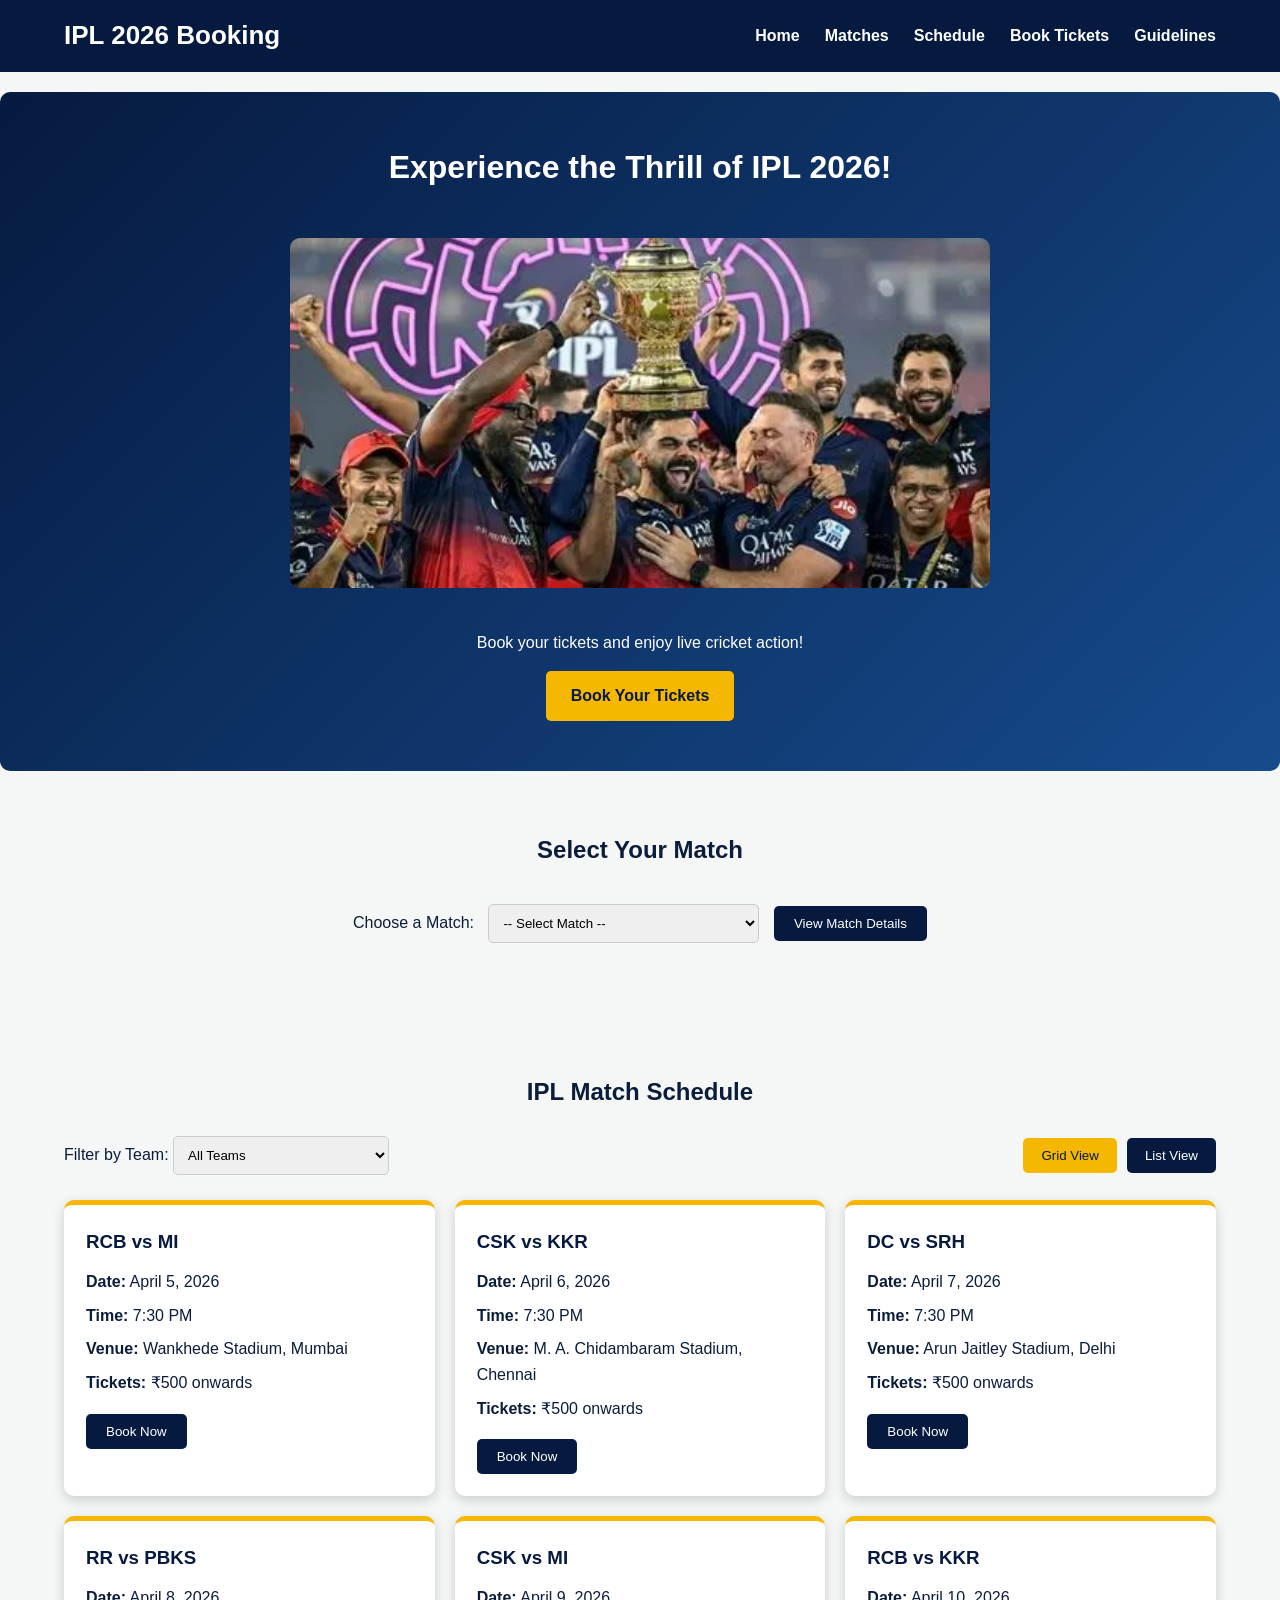
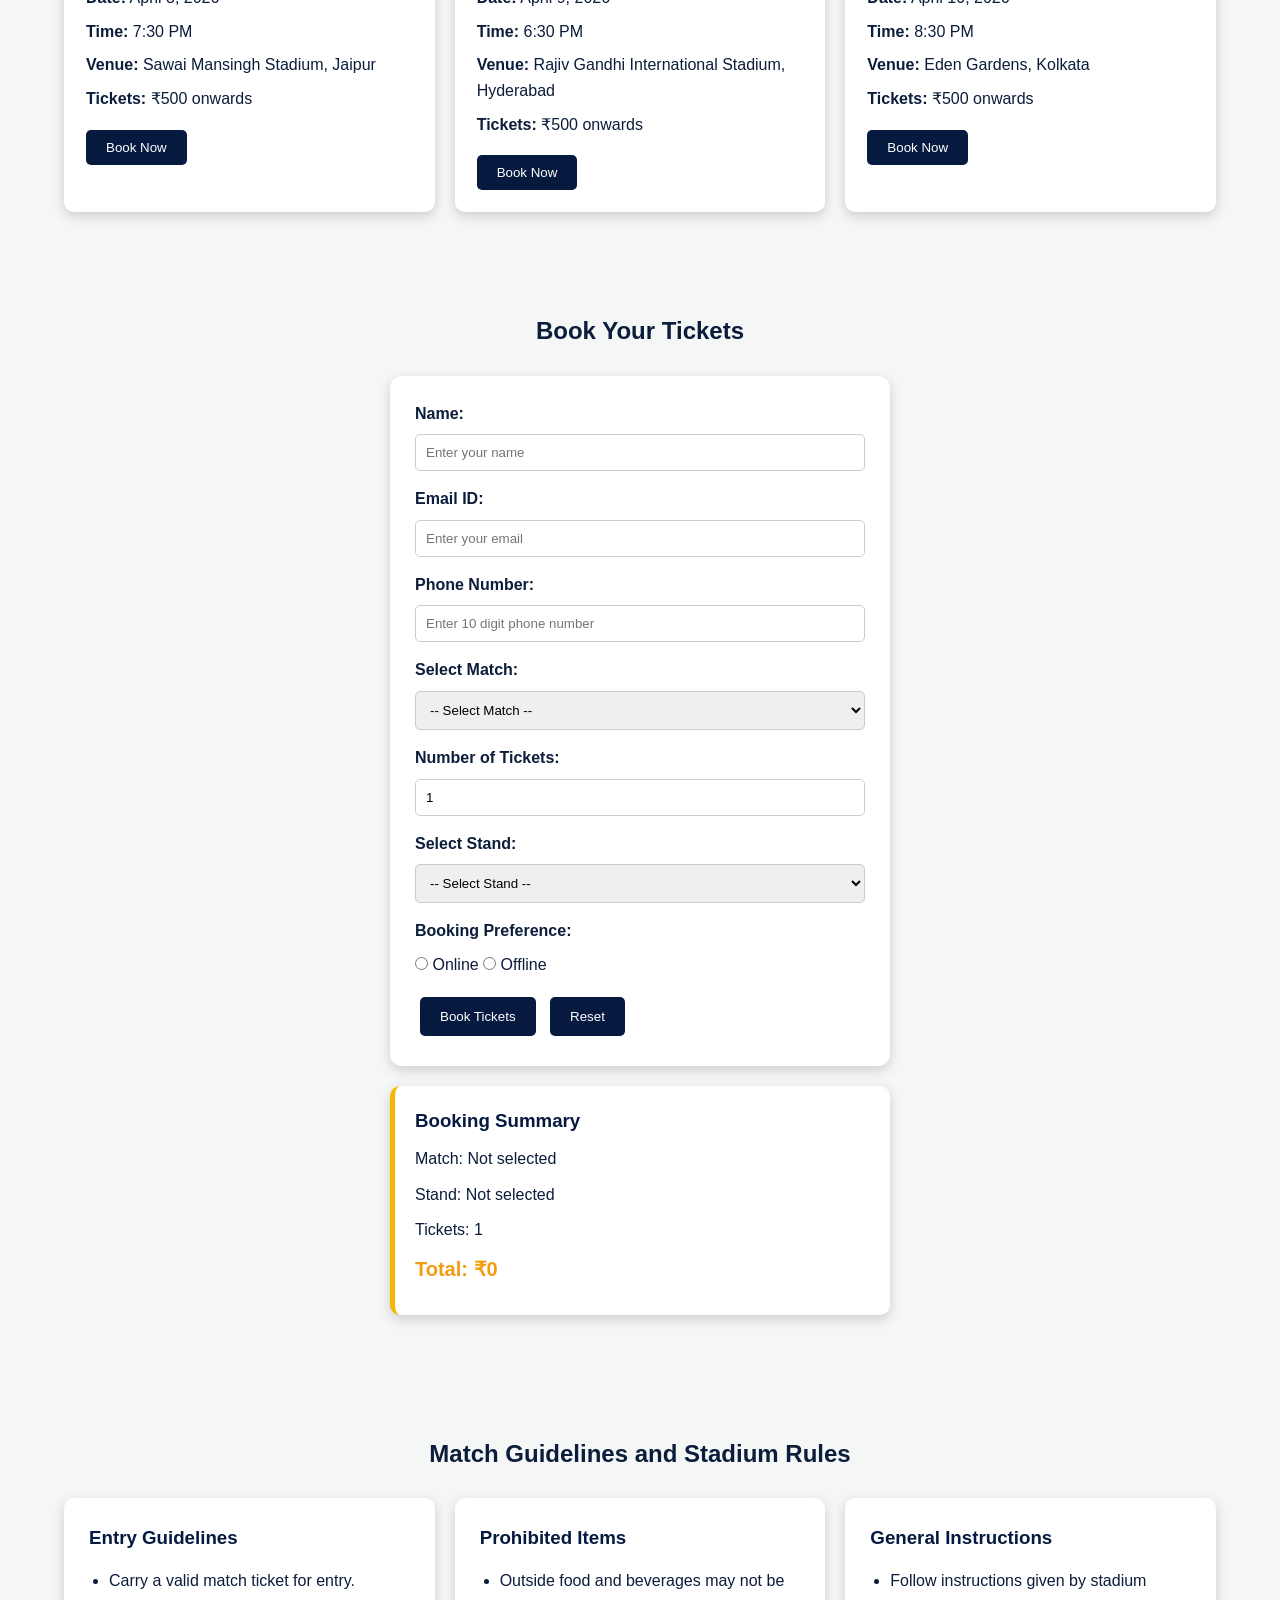
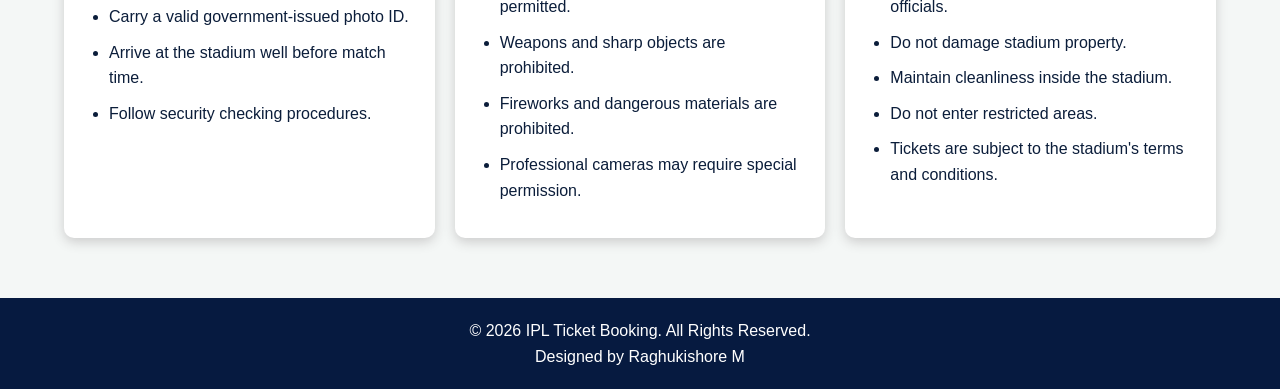
<file: index.html>
<!DOCTYPE html>
<html lang="en">
<head>
<meta charset="UTF-8">
<meta name="viewport" content="width=device-width, initial-scale=1.0">
<title>IPL 2026 Ticket Booking</title>
<link rel="stylesheet" href="styles.css">
</head>

<body>

<!-- Navigation Bar -->
<header class="header">
    <h1>IPL 2026 Booking</h1>

    <button class="menu-toggle" id="menuToggle"
        aria-label="Toggle navigation" aria-expanded="false">
        ☰
    </button>

    <nav id="navMenu">
        <ul>
            <li><a href="#home">Home</a></li>
            <li><a href="#matches">Matches</a></li>
            <li><a href="#schedule">Schedule</a></li>
            <li><a href="#booking">Book Tickets</a></li>
            <li><a href="#guidelines">Guidelines</a></li>
        </ul>
    </nav>
</header>

<main>

<!-- Home Section -->
<section id="home" class="hero">
    <h2>Experience the Thrill of IPL 2026!</h2>

    <img src="images/ipl2026.jpg.jpeg"
         alt="IPL 2026 Cricket Banner"
         class="hero-image">

    <p>Book your tickets and enjoy live cricket action!</p>

    <a href="#booking" class="hero-button">Book Your Tickets</a>
</section>

<!-- Match Selection -->
<section id="matches">
    <h2>Select Your Match</h2>

    <form id="matchForm">
        <label for="match">Choose a Match:</label>

        <select id="match" name="match" required>
            <option value="">-- Select Match --</option>
            <option>RCB vs Mumbai Indians</option>
            <option>CSK vs Kolkata Knight Riders</option>
            <option>Delhi Capitals vs Sunrisers Hyderabad</option>
            <option>Rajasthan Royals vs Punjab Kings</option>
            <option>Sunrisers Hyderabad vs CSK</option>
            <option>KKR vs RCB</option>
        </select>

        <button type="button" onclick="showMatch()">
            View Match Details
        </button>
    </form>

    <p id="matchDetails"></p>
</section>

<!-- Match Schedule -->
<section id="schedule">

    <h2>IPL Match Schedule</h2>

    <!-- Team Filter and View Buttons -->
    <div class="schedule-controls">

        <div>
            <label for="teamFilter">Filter by Team:</label>

            <select id="teamFilter">
                <option value="all">All Teams</option>
                <option value="RCB">Royal Challengers Bengaluru</option>
                <option value="MI">Mumbai Indians</option>
                <option value="CSK">Chennai Super Kings</option>
                <option value="KKR">Kolkata Knight Riders</option>
                <option value="DC">Delhi Capitals</option>
                <option value="SRH">Sunrisers Hyderabad</option>
                <option value="RR">Rajasthan Royals</option>
                <option value="PBKS">Punjab Kings</option>
            </select>
        </div>

        <div class="view-buttons">
            <button type="button" id="gridView" class="active">
                Grid View
            </button>

            <button type="button" id="listView">
                List View
            </button>
        </div>

    </div>

    <!-- Match Cards -->
    <div class="match-container" id="matchContainer">

        <div class="match-card" data-team="RCB MI">
            <h3>RCB vs MI</h3>
            <p><strong>Date:</strong> April 5, 2026</p>
            <p><strong>Time:</strong> 7:30 PM</p>
            <p><strong>Venue:</strong> Wankhede Stadium, Mumbai</p>
            <p><strong>Tickets:</strong> ₹500 onwards</p>
            <button class="book-match"
                data-match="RCB vs MI">Book Now</button>
        </div>

        <div class="match-card" data-team="CSK KKR">
            <h3>CSK vs KKR</h3>
            <p><strong>Date:</strong> April 6, 2026</p>
            <p><strong>Time:</strong> 7:30 PM</p>
            <p><strong>Venue:</strong> M. A. Chidambaram Stadium, Chennai</p>
            <p><strong>Tickets:</strong> ₹500 onwards</p>
            <button class="book-match"
                data-match="CSK vs KKR">Book Now</button>
        </div>

        <div class="match-card" data-team="DC SRH">
            <h3>DC vs SRH</h3>
            <p><strong>Date:</strong> April 7, 2026</p>
            <p><strong>Time:</strong> 7:30 PM</p>
            <p><strong>Venue:</strong> Arun Jaitley Stadium, Delhi</p>
            <p><strong>Tickets:</strong> ₹500 onwards</p>
            <button class="book-match"
                data-match="DC vs SRH">Book Now</button>
        </div>

        <div class="match-card" data-team="RR PBKS">
            <h3>RR vs PBKS</h3>
            <p><strong>Date:</strong> April 8, 2026</p>
            <p><strong>Time:</strong> 7:30 PM</p>
            <p><strong>Venue:</strong> Sawai Mansingh Stadium, Jaipur</p>
            <p><strong>Tickets:</strong> ₹500 onwards</p>
            <button class="book-match"
                data-match="RR vs PBKS">Book Now</button>
        </div>

        <div class="match-card" data-team="CSK MI">
            <h3>CSK vs MI</h3>
            <p><strong>Date:</strong> April 9, 2026</p>
            <p><strong>Time:</strong> 6:30 PM</p>
            <p><strong>Venue:</strong> Rajiv Gandhi International Stadium, Hyderabad</p>
            <p><strong>Tickets:</strong> ₹500 onwards</p>
            <button class="book-match"
                data-match="CSK vs MI">Book Now</button>
        </div>

        <div class="match-card" data-team="RCB KKR">
            <h3>RCB vs KKR</h3>
            <p><strong>Date:</strong> April 10, 2026</p>
            <p><strong>Time:</strong> 8:30 PM</p>
            <p><strong>Venue:</strong> Eden Gardens, Kolkata</p>
            <p><strong>Tickets:</strong> ₹500 onwards</p>
            <button class="book-match"
                data-match="RCB vs KKR">Book Now</button>
        </div>

    </div>

    <p id="noMatches" hidden>No matches found for this team.</p>

</section>

<!-- Booking Form -->
<section id="booking">

    <h2>Book Your Tickets</h2>

    <form onsubmit="bookTicket(event)" id="ticketForm">

        <div class="form-group">
            <label for="name">Name:</label>
            <input type="text" id="name" name="name"
                placeholder="Enter your name"
                minlength="3" maxlength="30" required>
        </div>

        <div class="form-group">
            <label for="email">Email ID:</label>
            <input type="email" id="email" name="email"
                placeholder="Enter your email" required>
        </div>

        <div class="form-group">
            <label for="phone">Phone Number:</label>
            <input type="tel" id="phone" name="phone"
                placeholder="Enter 10 digit phone number"
                pattern="[0-9]{10}" required>
        </div>

        <div class="form-group">
            <label for="bookingMatch">Select Match:</label>

            <select id="bookingMatch" name="bookingMatch" required>
                <option value="">-- Select Match --</option>
                <option>RCB vs MI</option>
                <option>CSK vs KKR</option>
                <option>DC vs SRH</option>
                <option>RR vs PBKS</option>
                <option>CSK vs MI</option>
                <option>RCB vs KKR</option>
            </select>
        </div>

        <div class="form-group">
            <label for="ticket">Number of Tickets:</label>
            <input type="number" id="ticket" name="ticket"
                min="1" max="10" value="1" required>
        </div>

        <div class="form-group">
            <label for="stand">Select Stand:</label>

            <select id="stand" name="stand" required>
                <option value="">-- Select Stand --</option>
                <option value="General Stand" data-price="500">
                    General Stand - ₹500
                </option>
                <option value="Premium Stand" data-price="1500">
                    Premium Stand - ₹1500
                </option>
                <option value="VIP Stand" data-price="3000">
                    VIP Stand - ₹3000
                </option>
            </select>
        </div>

        <div class="form-group">
            <label>Booking Preference:</label>

            <input type="radio" name="preference"
                value="Online" required> Online

            <input type="radio" name="preference"
                value="Offline"> Offline
        </div>

        <button type="submit">Book Tickets</button>
        <button type="reset">Reset</button>

    </form>

    <!-- Booking Summary -->
    <div id="bookingSummary" aria-live="polite">

        <h3>Booking Summary</h3>

        <p id="summaryMatch">Match: Not selected</p>
        <p id="summaryStand">Stand: Not selected</p>
        <p id="summaryQuantity">Tickets: 1</p>
        <p id="summaryTotal">Total: ₹0</p>

    </div>

</section>

<!-- Guidelines Section -->
<section id="guidelines">

    <h2>Match Guidelines and Stadium Rules</h2>

    <div class="guidelines-container">

        <div class="guideline-card">
            <h3>Entry Guidelines</h3>

            <ul>
                <li>Carry a valid match ticket for entry.</li>
                <li>Carry a valid government-issued photo ID.</li>
                <li>Arrive at the stadium well before match time.</li>
                <li>Follow security checking procedures.</li>
            </ul>
        </div>

        <div class="guideline-card">
            <h3>Prohibited Items</h3>

            <ul>
                <li>Outside food and beverages may not be permitted.</li>
                <li>Weapons and sharp objects are prohibited.</li>
                <li>Fireworks and dangerous materials are prohibited.</li>
                <li>Professional cameras may require special permission.</li>
            </ul>
        </div>

        <div class="guideline-card">
            <h3>General Instructions</h3>

            <ul>
                <li>Follow instructions given by stadium officials.</li>
                <li>Do not damage stadium property.</li>
                <li>Maintain cleanliness inside the stadium.</li>
                <li>Do not enter restricted areas.</li>
                <li>Tickets are subject to the stadium's terms and conditions.</li>
            </ul>
        </div>

    </div>

</section>

</main>

<!-- Footer -->
<footer>
    <p>&copy; 2026 IPL Ticket Booking. All Rights Reserved.</p>
    <p>Designed by Raghukishore M</p>
</footer>

<!-- Toast Notification -->
<div id="toast" class="toast" aria-live="polite"></div>

<script src="app.js"></script>

</body>
</html>
</file>
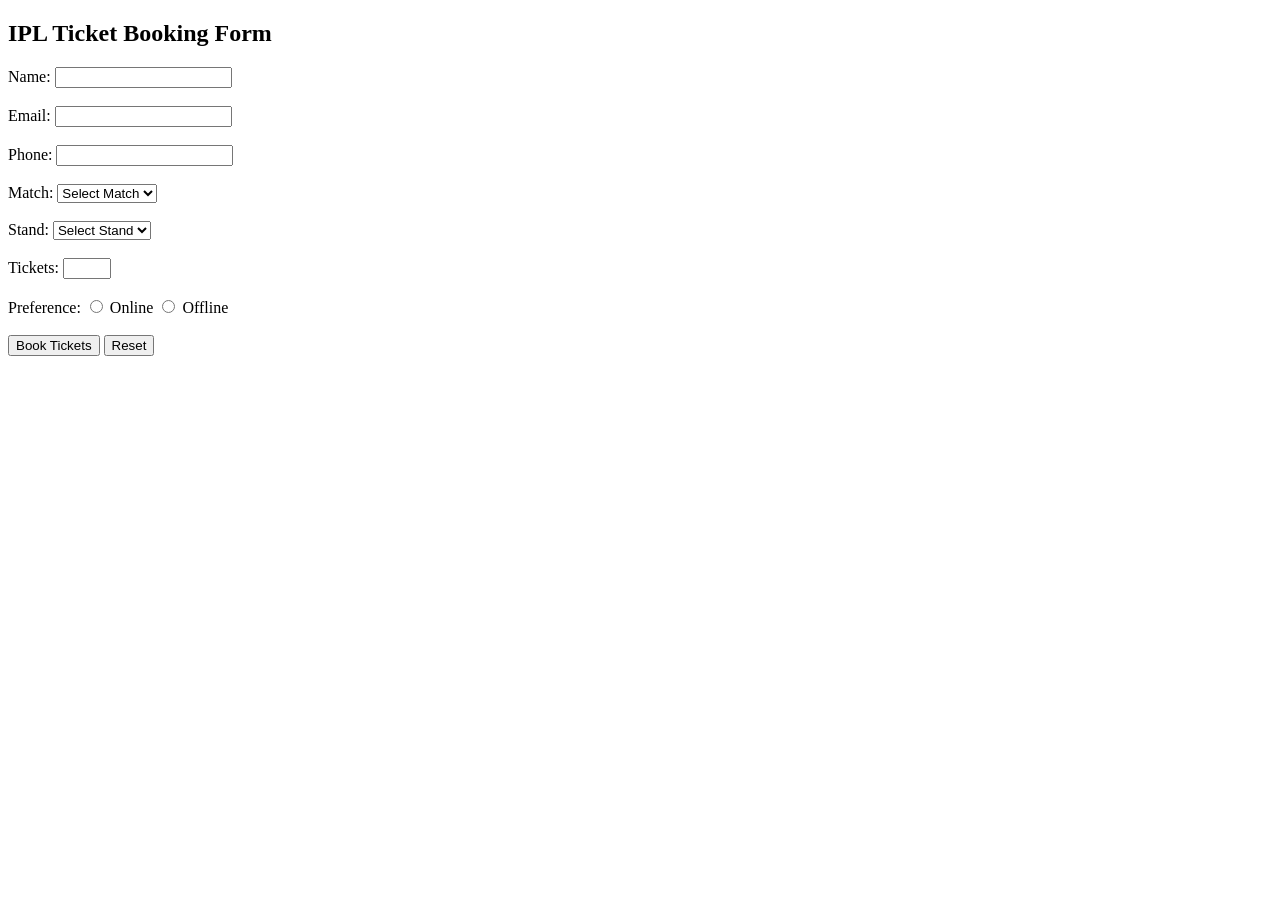
<file: booking.html>
<!DOCTYPE html>
<html>
<head>
    <title>IPL Ticket Booking</title>
</head>
<body>
    <h2>IPL Ticket Booking Form</h2>

    <form>
        <label>Name:</label>
        <input type="text" name="name" required minlength="3" maxlength="30"><br><br>

        <label>Email:</label>
        <input type="email" name="email" required><br><br>

        <label>Phone:</label>
        <input type="tel" name="phone" required minlength="10" maxlength="10"><br><br>

        <label>Match:</label>
        <select name="match" required>
            <option value="">Select Match</option>
            <option>RCB vs CSK</option>
            <option>MI vs KKR</option>
            <option>SRH vs RR</option>
        </select><br><br>

        <label>Stand:</label>
        <select name="stand" required>
            <option value="">Select Stand</option>
            <option>General</option>
            <option>Premium</option>
            <option>VIP</option>
        </select><br><br>

        <label>Tickets:</label>
        <input type="number" name="tickets" min="1" max="10" required><br><br>

        <label>Preference:</label>
        <input type="radio" name="preference" value="Online"> Online
        <input type="radio" name="preference" value="Offline"> Offline<br><br>

        <button type="submit">Book Tickets</button>
        <button type="reset">Reset</button>
    </form>
</body>
</html>
</file>
<file: styles.css>
/* =========================
   1. GENERAL STYLING
========================= */

* {
    box-sizing: border-box;
    margin: 0;
    padding: 0;
}

html {
    scroll-behavior: smooth;
}

body {
    font-family: Arial, sans-serif;
    background: #f4f7f6;
    color: #0b1d3a;
    line-height: 1.6;
}

section {
    padding: 40px 5%;
    margin: 20px auto;
}

section h2 {
    text-align: center;
    margin-bottom: 25px;
    color: #0b1d3a;
}

/* =========================
   2. NAVBAR USING FLEXBOX
========================= */

.header {
    background: #061a40;
    color: white;
    padding: 15px 5%;

    display: flex;
    justify-content: space-between;
    align-items: center;
    flex-wrap: wrap;
}

.header h1 {
    font-size: 26px;
}

.header nav ul {
    list-style: none;

    display: flex;
    gap: 25px;
}

.header nav a {
    color: white;
    text-decoration: none;
    font-weight: bold;
}

.header nav a:hover {
    color: #f5b700;
}

.menu-toggle {
    display: none;
    background: #f5b700;
    color: #061a40;
    border: none;
    padding: 8px 14px;
    font-size: 22px;
    cursor: pointer;
    border-radius: 5px;
}

/* =========================
   3. HERO SECTION
========================= */

.hero {
    text-align: center;
    background: linear-gradient(135deg, #061a40, #164b8c);
    color: white;
    padding: 50px 20px;
    border-radius: 10px;
}

.hero h2 {
    color: white;
    font-size: 32px;
}

.hero-image {
    width: 80%;
    max-width: 700px;
    height: auto;
    max-height: 350px;
    object-fit: cover;
    border-radius: 10px;
    margin: 20px auto;
}

.hero p {
    margin: 15px;
}

.hero-button {
    display: inline-block;
    background: #f5b700;
    color: #061a40;
    padding: 12px 25px;
    border-radius: 5px;
    text-decoration: none;
    font-weight: bold;
}

.hero-button:hover {
    background: white;
}

/* =========================
   4. MATCH SELECTION
========================= */

#matchForm {
    text-align: center;
    margin: 20px;
}

#matchForm select {
    padding: 10px;
    margin: 10px;
    border-radius: 5px;
    border: 1px solid #ccc;
}

#matchForm button {
    padding: 10px 20px;
    background: #061a40;
    color: white;
    border: none;
    border-radius: 5px;
    cursor: pointer;
}

/* =========================
   5. SCHEDULE CONTROLS
========================= */

.schedule-controls {
    display: flex;
    justify-content: space-between;
    align-items: center;
    flex-wrap: wrap;
    gap: 15px;
    margin-bottom: 25px;
}

.schedule-controls select {
    padding: 10px;
    border: 1px solid #ccc;
    border-radius: 5px;
    max-width: 100%;
}

.view-buttons {
    display: flex;
    gap: 10px;
}

.view-buttons button {
    padding: 10px 18px;
    background: #061a40;
    color: white;
    border: none;
    border-radius: 5px;
    cursor: pointer;
}

.view-buttons button:hover,
.view-buttons button.active {
    background: #f5b700;
    color: #061a40;
}

/* =========================
   6. MATCH CARDS USING GRID
========================= */

.match-container {
    display: grid;
    grid-template-columns: repeat(3, 1fr);
    gap: 20px;
}

.match-card {
    background: white;
    padding: 22px;
    border-radius: 10px;
    box-shadow: 0 4px 12px #ccc;
    border-top: 5px solid #f5b700;
}

.match-card h3 {
    color: #061a40;
    margin-bottom: 12px;
}

.match-card p {
    margin: 8px 0;
}

.book-match {
    background: #061a40;
    color: white;
    border: none;
    padding: 10px 20px;
    margin-top: 10px;
    border-radius: 5px;
    cursor: pointer;
}

.book-match:hover {
    background: #f5b700;
    color: #061a40;
}

/* List View */

.match-container.list-view {
    grid-template-columns: 1fr;
}

.match-container.list-view .match-card {
    width: 100%;
}

/* =========================
   7. BOOKING FORM
========================= */

#ticketForm {
    max-width: 500px;
    margin: 20px auto;
    padding: 25px;
    background: white;
    border-radius: 12px;
    box-shadow: 0 4px 12px #ccc;
}

.form-group {
    margin-bottom: 15px;
}

.form-group label {
    display: block;
    margin-bottom: 8px;
    font-weight: bold;
}

.form-group input:not([type=radio]),
.form-group select {
    width: 100%;
    padding: 10px;
    border: 1px solid #ccc;
    border-radius: 5px;
}

.form-group input:focus,
.form-group select:focus {
    outline: 2px solid #f39c12;
}

#booking button {
    background: #061a40;
    color: white;
    padding: 12px 20px;
    border: 0;
    border-radius: 5px;
    cursor: pointer;
    margin: 5px;
}

#booking button:hover {
    background: #f5b700;
    color: #061a40;
}

/* =========================
   8. BOOKING SUMMARY
========================= */

#bookingSummary {
    max-width: 500px;
    margin: 20px auto;
    padding: 20px;
    background: white;
    border-left: 5px solid #f5b700;
    border-radius: 10px;
    box-shadow: 0 4px 12px #ccc;
}

#bookingSummary h3 {
    color: #061a40;
}

#bookingSummary p {
    margin: 10px 0;
}

#summaryTotal {
    font-size: 20px;
    font-weight: bold;
    color: #f39c12;
}

/* =========================
   9. GUIDELINES USING GRID
========================= */

.guidelines-container {
    display: grid;
    grid-template-columns: repeat(3, 1fr);
    gap: 20px;
}

.guideline-card {
    background: white;
    padding: 25px;
    border-radius: 10px;
    box-shadow: 0 4px 12px #ccc;
}

.guideline-card h3 {
    color: #061a40;
    margin-bottom: 15px;
}

.guideline-card ul {
    padding-left: 20px;
}

.guideline-card li {
    margin-bottom: 10px;
}

/* =========================
   10. FOOTER
========================= */

footer {
    background: #061a40;
    color: white;
    text-align: center;
    padding: 20px;
}

/* =========================
   11. TOAST MESSAGE
========================= */

.toast {
    position: fixed;
    bottom: 20px;
    right: 20px;
    background: #061a40;
    color: white;
    padding: 15px 25px;
    border-radius: 5px;
    display: none;
    z-index: 1000;
}

/* =========================
   12. TABLET RESPONSIVENESS
========================= */

@media screen and (max-width: 900px) {

    .match-container {
        grid-template-columns: repeat(2, 1fr);
    }

    .guidelines-container {
        grid-template-columns: repeat(2, 1fr);
    }

    .hero h2 {
        font-size: 26px;
    }
}

/* =========================
   13. MOBILE RESPONSIVENESS
========================= */

@media screen and (max-width: 600px) {

    /* Mobile Navbar */

    .header {
        position: relative;
    }

    .header h1 {
        font-size: 21px;
    }

    .menu-toggle {
        display: block;
    }

    .header nav {
        display: none;
        width: 100%;
    }

    .header nav.show {
        display: block;
    }

    .header nav ul {
        flex-direction: column;
        gap: 15px;
        padding-top: 20px;
    }

    /* Single Column Layout */

    .match-container {
        grid-template-columns: 1fr;
    }

    .guidelines-container {
        grid-template-columns: 1fr;
    }

    /* Hero */

    .hero h2 {
        font-size: 22px;
    }

    .hero-image {
        width: 100%;
    }

    /* Schedule Controls */

    .schedule-controls {
        flex-direction: column;
        align-items: stretch;
    }

    .schedule-controls select {
        width: 100%;
    }

    .view-buttons {
        justify-content: center;
    }

    .view-buttons button {
        flex: 1;
    }

    /* Booking */

    #ticketForm {
        padding: 15px;
    }

    section {
        padding: 25px 15px;
    }
}
</file>
